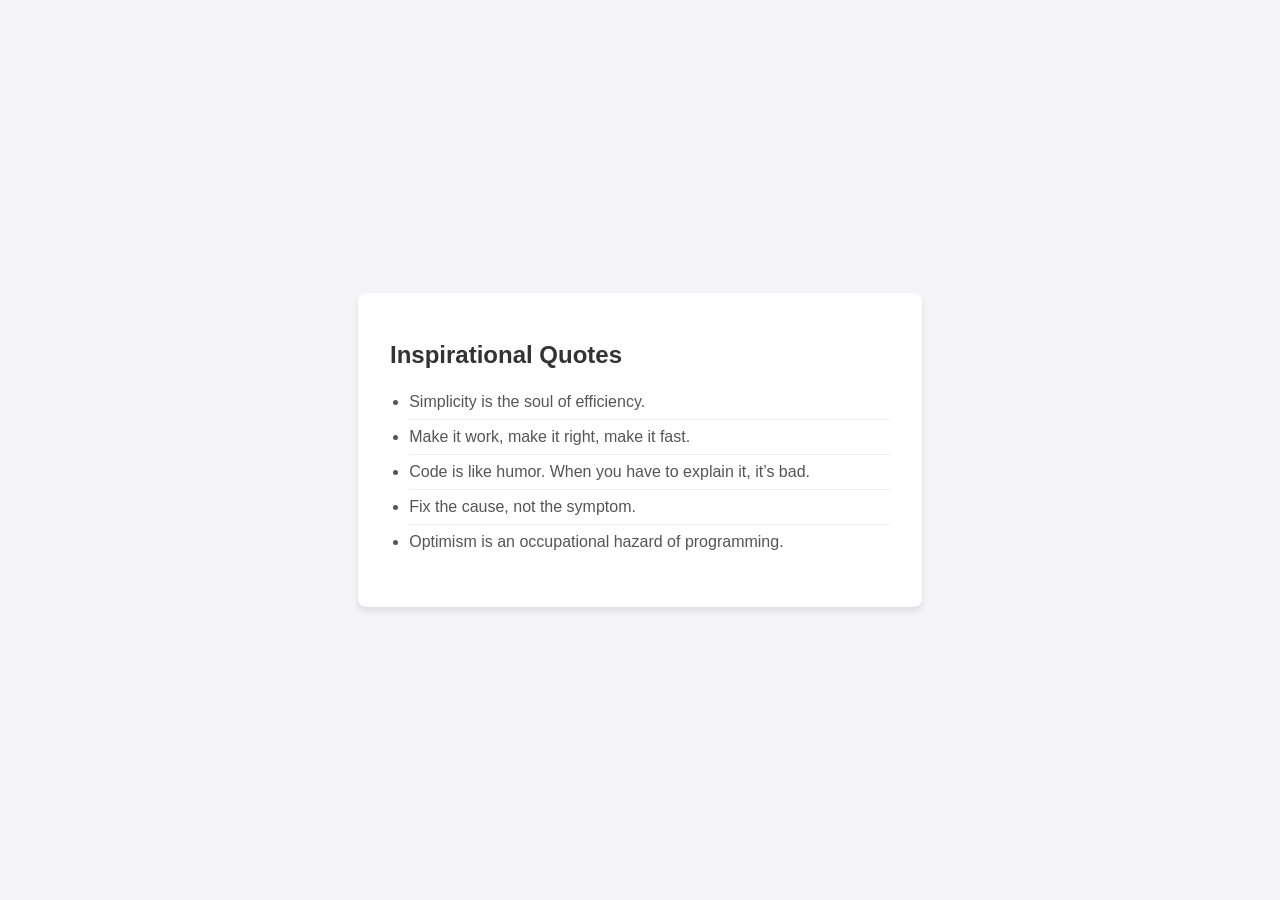
<file: questline-2/array-to-list/index.html>
<!DOCTYPE html>
<html lang="en">
<head>
  <meta charset="UTF-8">
  <meta name="viewport" content="width=device-width, initial-scale=1.0">
  <title>Loop Master - Dynamic List</title>
  <link rel="stylesheet" href="style.css">
</head>
<body>
  <div class="container">
    <h1>Inspirational Quotes</h1>
    <ul id="content-list"></ul>
  </div>
  <script src="script.js"></script>
</body>
</html>
</file>
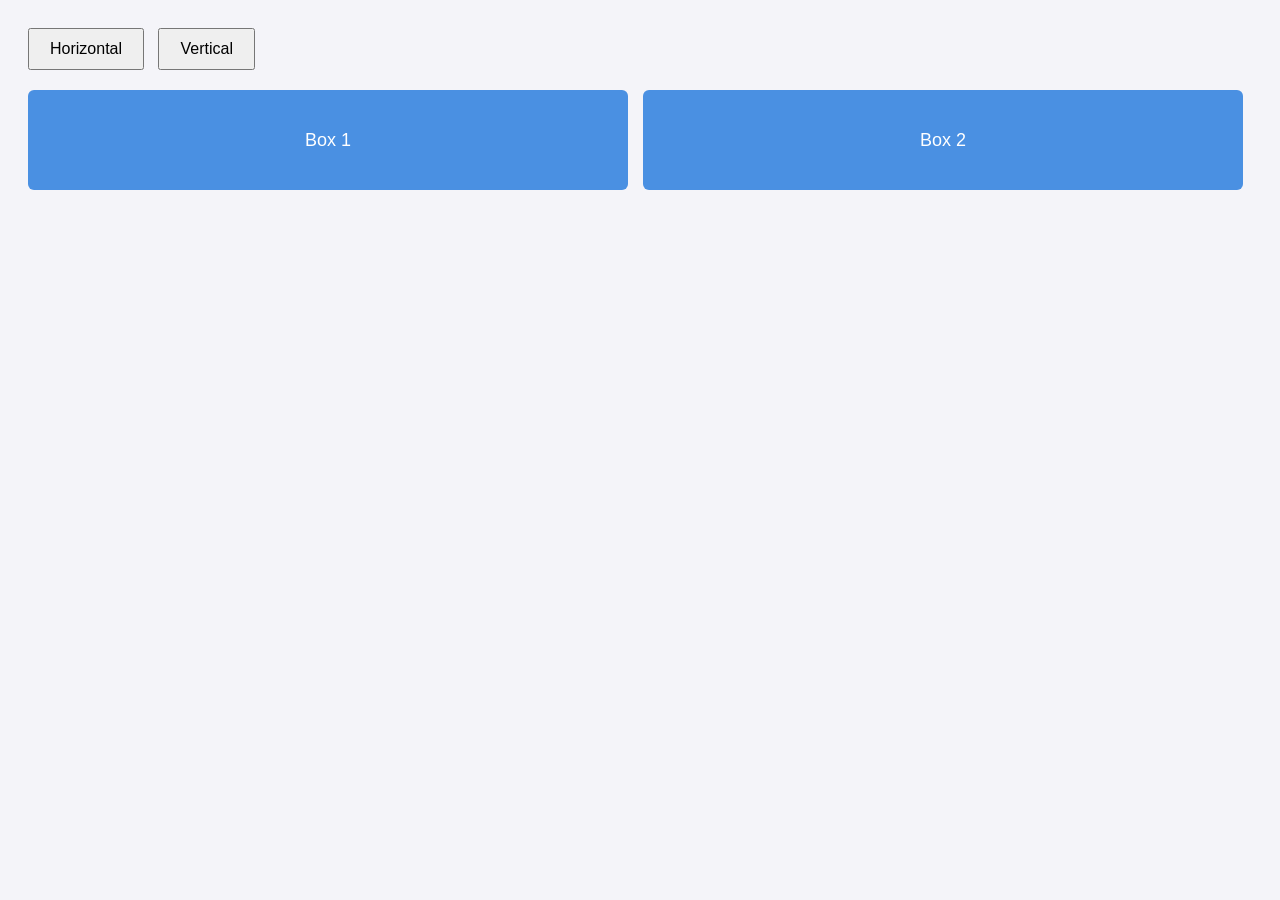
<file: questline-2/box-alignment/index.html>
<!DOCTYPE html>
<html lang="en">
<head>
  <meta charset="UTF-8">
  <meta name="viewport" content="width=device-width, initial-scale=1.0">
  <title>Command the Layout</title>
  <link rel="stylesheet" href="style.css">
</head>
<body>
  <div class="controls">
    <button id="horizontal-btn">Horizontal</button>
    <button id="vertical-btn">Vertical</button>
  </div>

  <div id="box-container" class="container row">
    <div class="box">Box 1</div>
    <div class="box">Box 2</div>
    <div class="box">Box 3</div>
    <div class="box">Box 4</div>
  </div>

  <script src="script.js"></script>
</body>
</html>
</file>
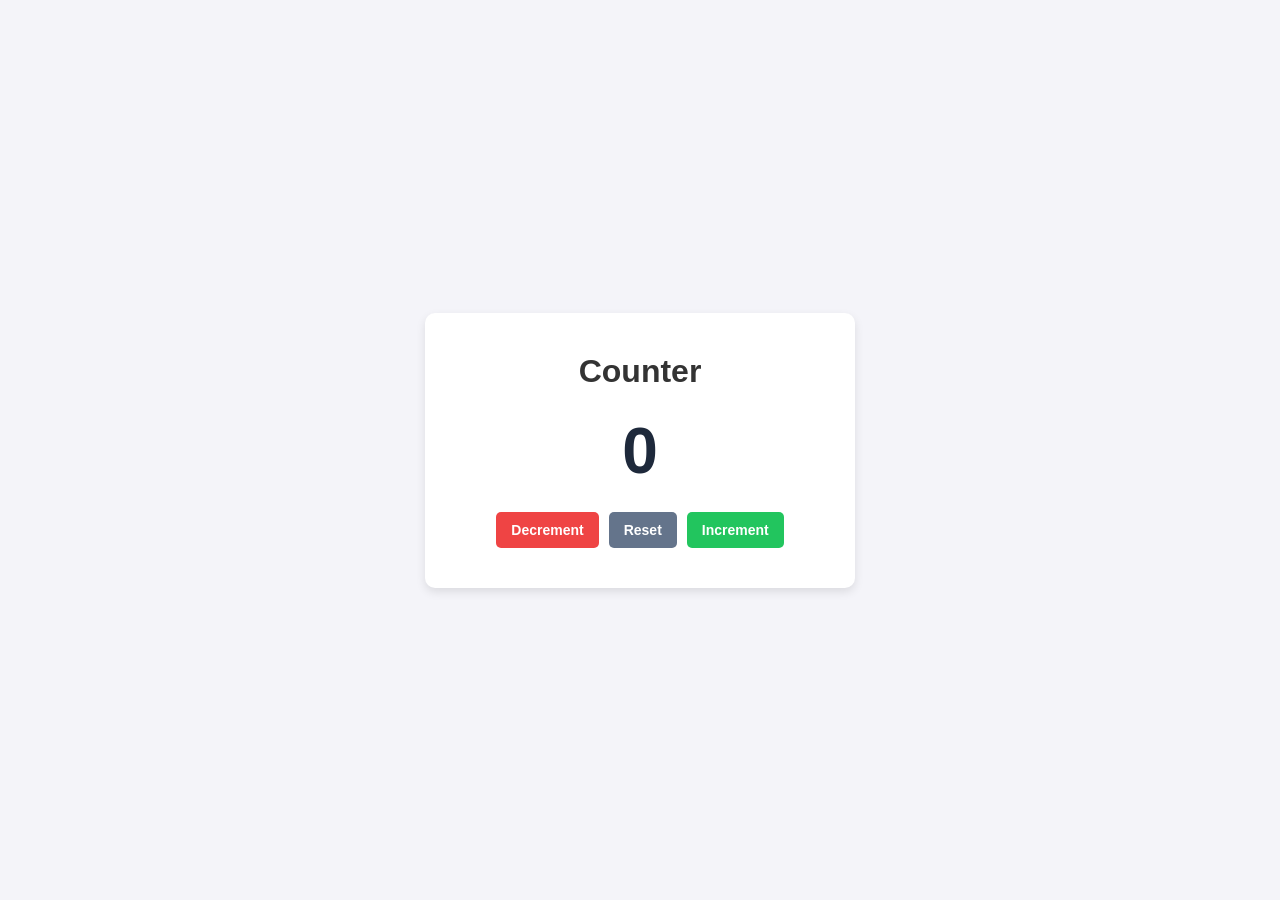
<file: questline-2/counter/index.html>
<!DOCTYPE html>
<html lang="en">
<head>
  <meta charset="UTF-8">
  <meta name="viewport" content="width=device-width, initial-scale=1.0">
  <title>Counter App</title>
  <link rel="stylesheet" href="style.css">
</head>
<body>
  <div class="counter-container">
    <h1>Counter</h1>
    <div id="counter-value">0</div>
    <div class="button-group">
      <button id="decrement-btn">Decrement</button>
      <button id="reset-btn">Reset</button>
      <button id="increment-btn">Increment</button>
    </div>
  </div>

  <script src="script.js"></script>
</body>
</html>
</file>
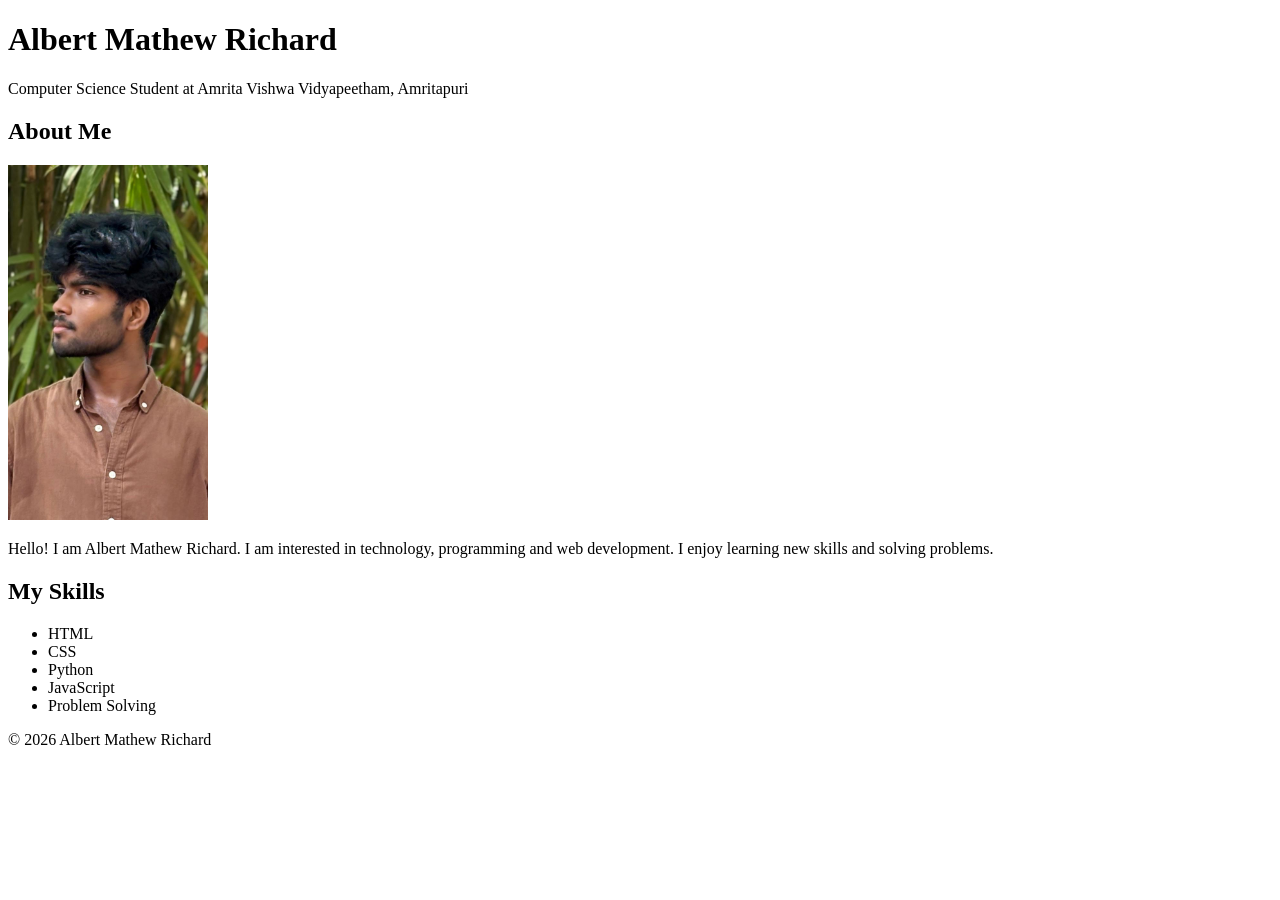
<file: questline-2/intro-html/index.html>
<!DOCTYPE html>
<html lang="en">
<head>
    <meta charset="UTF-8">
    <meta name="viewport" content="width=device-width, initial-scale=1.0">
    <title>My Profile</title>
</head>

<body>

<header>
    <h1> Albert Mathew Richard</h1>
    <p> Computer Science Student at Amrita Vishwa Vidyapeetham, Amritapuri</p>
</header>

<main>

    <section>
        <h2>About Me</h2>

        <img src="profile.jpg" alt="My profile photo" width="200">

        <p>
            Hello! I am Albert Mathew Richard. I am interested in technology,
            programming and web development. I enjoy learning new
            skills and solving problems.
        </p>
    </section>

    <section>
        <h2>My Skills</h2>

        <ul>
            <li>HTML</li>
            <li>CSS</li>
            <li>Python</li>
            <li>JavaScript</li>
            <li>Problem Solving</li>
        </ul>
    </section>

</main>

<footer>
    <p>© 2026 Albert Mathew Richard</p>
</footer>

</body>
</html>
</file>
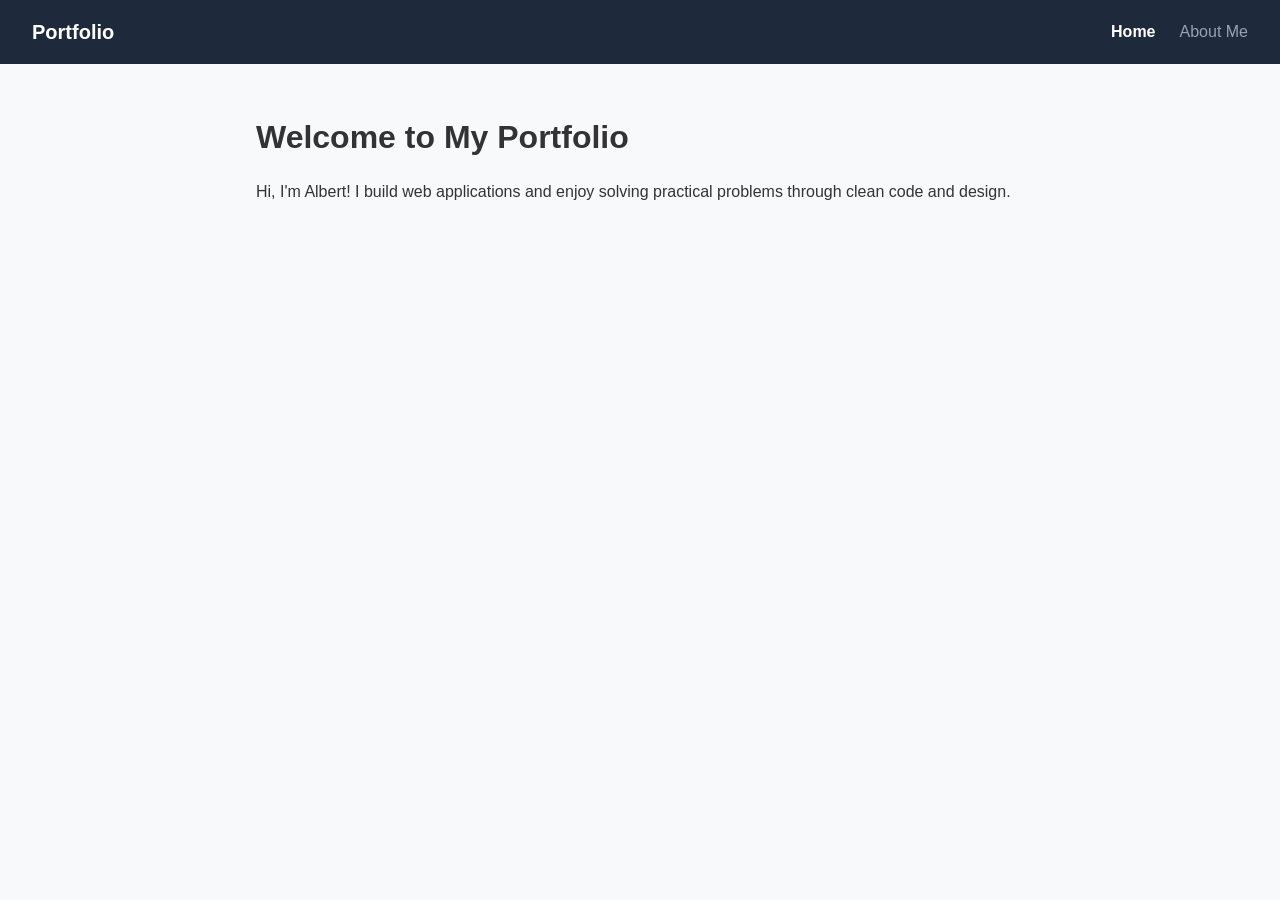
<file: questline-2/multipage-portfolio/index.html>
<!DOCTYPE html>
<html lang="en">
<head>
  <meta charset="UTF-8">
  <meta name="viewport" content="width=device-width, initial-scale=1.0">
  <title>Home | My Portfolio</title>
  <link rel="stylesheet" href="style.css">
</head>
<body>
  <nav class="navbar">
    <div class="logo">Portfolio</div>
    <ul class="nav-links">
      <li><a href="index.html" class="active">Home</a></li>
      <li><a href="about.html">About Me</a></li>
    </ul>
  </nav>

  <main class="content">
    <h1>Welcome to My Portfolio</h1>
    <p>Hi, I'm Albert! I build web applications and enjoy solving practical problems through clean code and design.</p>
  </main>
</body>
</html>
</file>
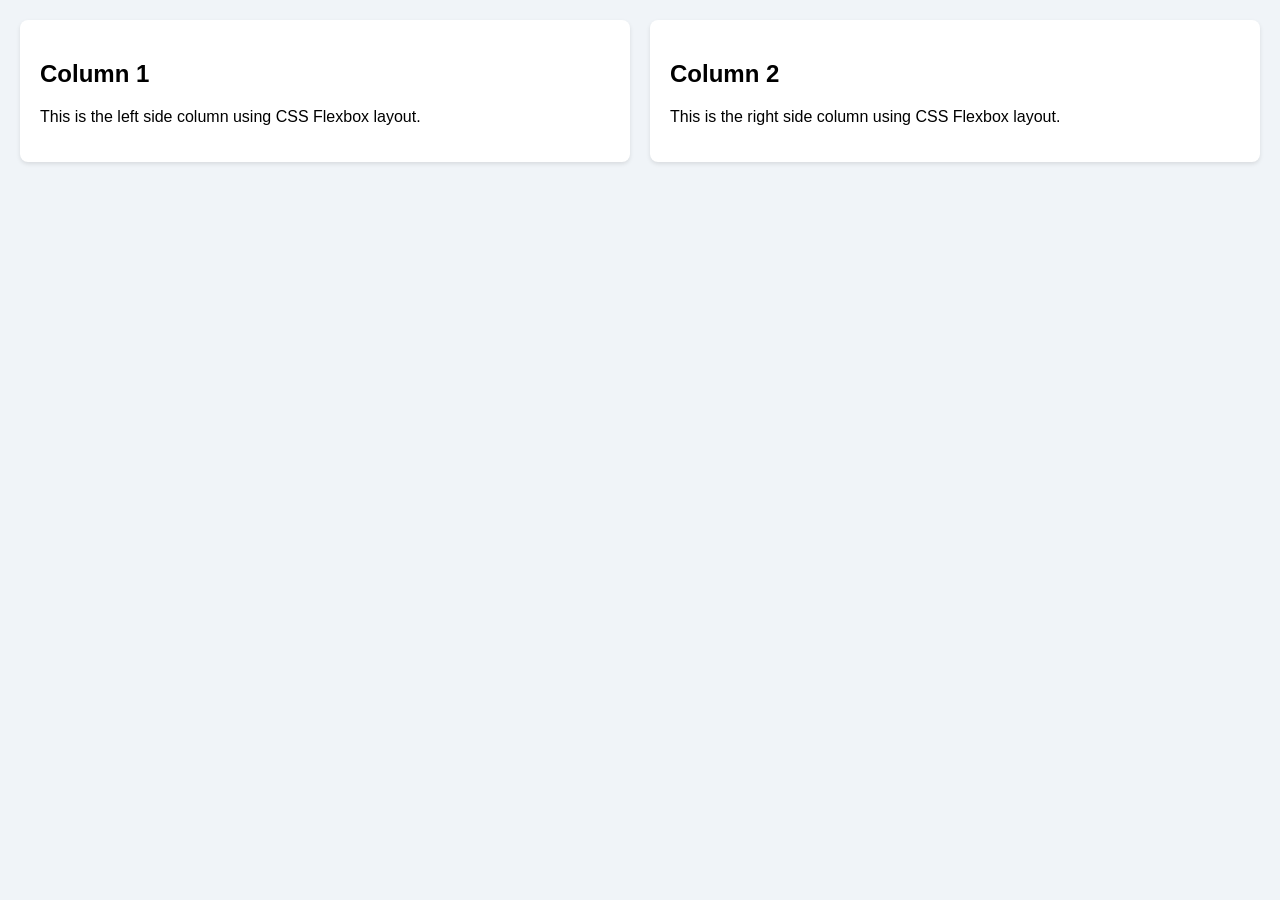
<file: questline-2/two-column-layout/index.html>
<!DOCTYPE html>
<html lang="en">
<head>
  <meta charset="UTF-8">
  <meta name="viewport" content="width=device-width, initial-scale=1.0">
  <title>Two Column Layout</title>
  <link rel="stylesheet" href="style.css">
</head>
<body>
  <div class="container">
    <div class="column left">
      <h2>Column 1</h2>
      <p>This is the left side column using CSS Flexbox layout.</p>
    </div>
    <div class="column right">
      <h2>Column 2</h2>
      <p>This is the right side column using CSS Flexbox layout.</p>
    </div>
  </div>
</body>
</html>
</file>
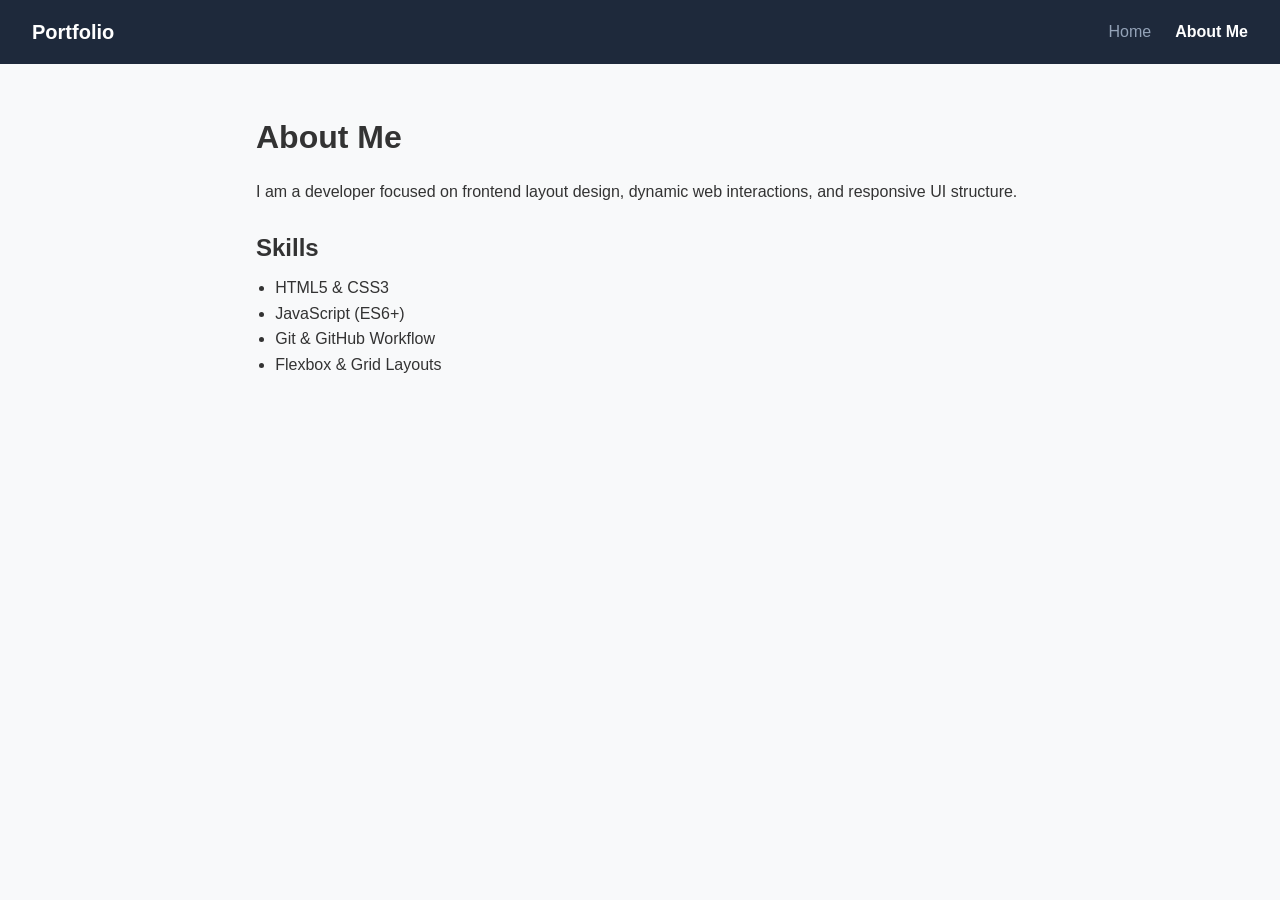
<file: questline-2/multipage-portfolio/about.html>
<!DOCTYPE html>
<html lang="en">
<head>
  <meta charset="UTF-8">
  <meta name="viewport" content="width=device-width, initial-scale=1.0">
  <title>About Me | My Portfolio</title>
  <link rel="stylesheet" href="style.css">
</head>
<body>
  <nav class="navbar">
    <div class="logo">Portfolio</div>
    <ul class="nav-links">
      <li><a href="index.html">Home</a></li>
      <li><a href="about.html" class="active">About Me</a></li>
    </ul>
  </nav>

  <main class="content">
    <h1>About Me</h1>
    <p>I am a developer focused on frontend layout design, dynamic web interactions, and responsive UI structure.</p>
    
    <h2>Skills</h2>
    <ul class="skills-list">
      <li>HTML5 & CSS3</li>
      <li>JavaScript (ES6+)</li>
      <li>Git & GitHub Workflow</li>
      <li>Flexbox & Grid Layouts</li>
    </ul>
  </main>
</body>
</html>
</file>
<file: questline-2/array-to-list/style.css>
body {
  font-family: Arial, sans-serif;
  background-color: #f4f4f9;
  display: flex;
  justify-content: center;
  align-items: center;
  min-height: 100vh;
  margin: 0;
}

.container {
  background: #ffffff;
  padding: 2rem;
  border-radius: 8px;
  box-shadow: 0 4px 6px rgba(0, 0, 0, 0.1);
  width: 100%;
  max-width: 500px;
}

h1 {
  font-size: 1.5rem;
  color: #333;
  margin-bottom: 1rem;
}

ul {
  list-style-type: disc;
  padding-left: 1.2rem;
}

li {
  padding: 0.5rem 0;
  color: #555;
  border-bottom: 1px solid #eee;
}

li:last-child {
  border-bottom: none;
}
</file>
<file: questline-2/box-alignment/style.css>
body {
  font-family: Arial, sans-serif;
  padding: 20px;
  background-color: #f4f4f9;
}

.controls {
  margin-bottom: 20px;
}

button {
  padding: 10px 20px;
  font-size: 16px;
  margin-right: 10px;
  cursor: pointer;
}

.container {
  display: flex;
  gap: 15px;
  overflow-x: auto; /* Handles horizontal scrolling when boxes overflow the screen */
}

/* Flex directions toggled by JS */
.container.row {
  flex-direction: row;
}

.container.column {
  flex-direction: column;
}

/* Fixed width as required by the prompt */
.box {
  width: 600px;
  height: 100px;
  background-color: #4a90e2;
  color: white;
  display: flex;
  align-items: center;
  justify-content: center;
  font-size: 18px;
  border-radius: 6px;
  flex-shrink: 0;
}
</file>
<file: questline-2/counter/style.css>
body {
  font-family: Arial, sans-serif;
  background-color: #f4f4f9;
  display: flex;
  justify-content: center;
  align-items: center;
  min-height: 100vh;
  margin: 0;
}

.counter-container {
  background: #ffffff;
  padding: 2.5rem;
  border-radius: 10px;
  box-shadow: 0 4px 10px rgba(0, 0, 0, 0.1);
  text-align: center;
  width: 100%;
  max-width: 350px;
}

h1 {
  margin-top: 0;
  color: #333;
}

#counter-value {
  font-size: 4rem;
  font-weight: bold;
  margin: 1.5rem 0;
  color: #1e293b;
}

.button-group {
  display: flex;
  gap: 10px;
  justify-content: center;
}

button {
  padding: 10px 15px;
  font-size: 14px;
  font-weight: bold;
  border: none;
  border-radius: 5px;
  cursor: pointer;
  transition: background-color 0.2s ease;
}

#increment-btn {
  background-color: #22c55e;
  color: white;
}

#increment-btn:hover {
  background-color: #16a34a;
}

#decrement-btn {
  background-color: #ef4444;
  color: white;
}

#decrement-btn:hover {
  background-color: #dc2626;
}

#reset-btn {
  background-color: #64748b;
  color: white;
}

#reset-btn:hover {
  background-color: #475569;
}
</file>
<file: questline-2/multipage-portfolio/style.css>
* {
  margin: 0;
  padding: 0;
  box-sizing: border-box;
}

body {
  font-family: Arial, sans-serif;
  background-color: #f8f9fa;
  color: #333;
  line-height: 1.6;
}

.navbar {
  display: flex;
  justify-content: space-between;
  align-items: center;
  background-color: #1e293b;
  padding: 1rem 2rem;
}

.navbar .logo {
  color: #fff;
  font-size: 1.25rem;
  font-weight: bold;
}

.nav-links {
  display: flex;
  list-style: none;
  gap: 1.5rem;
}

.nav-links a {
  color: #94a3b8;
  text-decoration: none;
  font-size: 1rem;
  transition: color 0.2s ease;
}

.nav-links a:hover,
.nav-links a.active {
  color: #ffffff;
  font-weight: bold;
}

.content {
  max-width: 800px;
  margin: 3rem auto;
  padding: 0 1rem;
}

.content h1 {
  font-size: 2rem;
  margin-bottom: 1rem;
}

.content h2 {
  font-size: 1.5rem;
  margin-top: 1.5rem;
  margin-bottom: 0.5rem;
}

.skills-list {
  padding-left: 1.2rem;
}
</file>
<file: questline-2/two-column-layout/style.css>
body {
  margin: 0;
  padding: 20px;
  font-family: sans-serif;
  background-color: #f0f4f8; /* Normal screen background color */
  transition: background-color 0.3s ease;
}

.container {
  display: flex;
  gap: 20px;
}

.column {
  flex: 1;
  padding: 20px;
  background-color: #ffffff;
  border-radius: 8px;
  box-shadow: 0 2px 4px rgba(0, 0, 0, 0.1);
}

/* Media Query for screens below 500px */
@media (max-width: 500px) {
  body {
    background-color: #ffcccc; /* Background color changes below 500px */
  }

  .container {
    flex-direction: column; /* Stacks columns vertically on mobile */
  }
}
</file>
